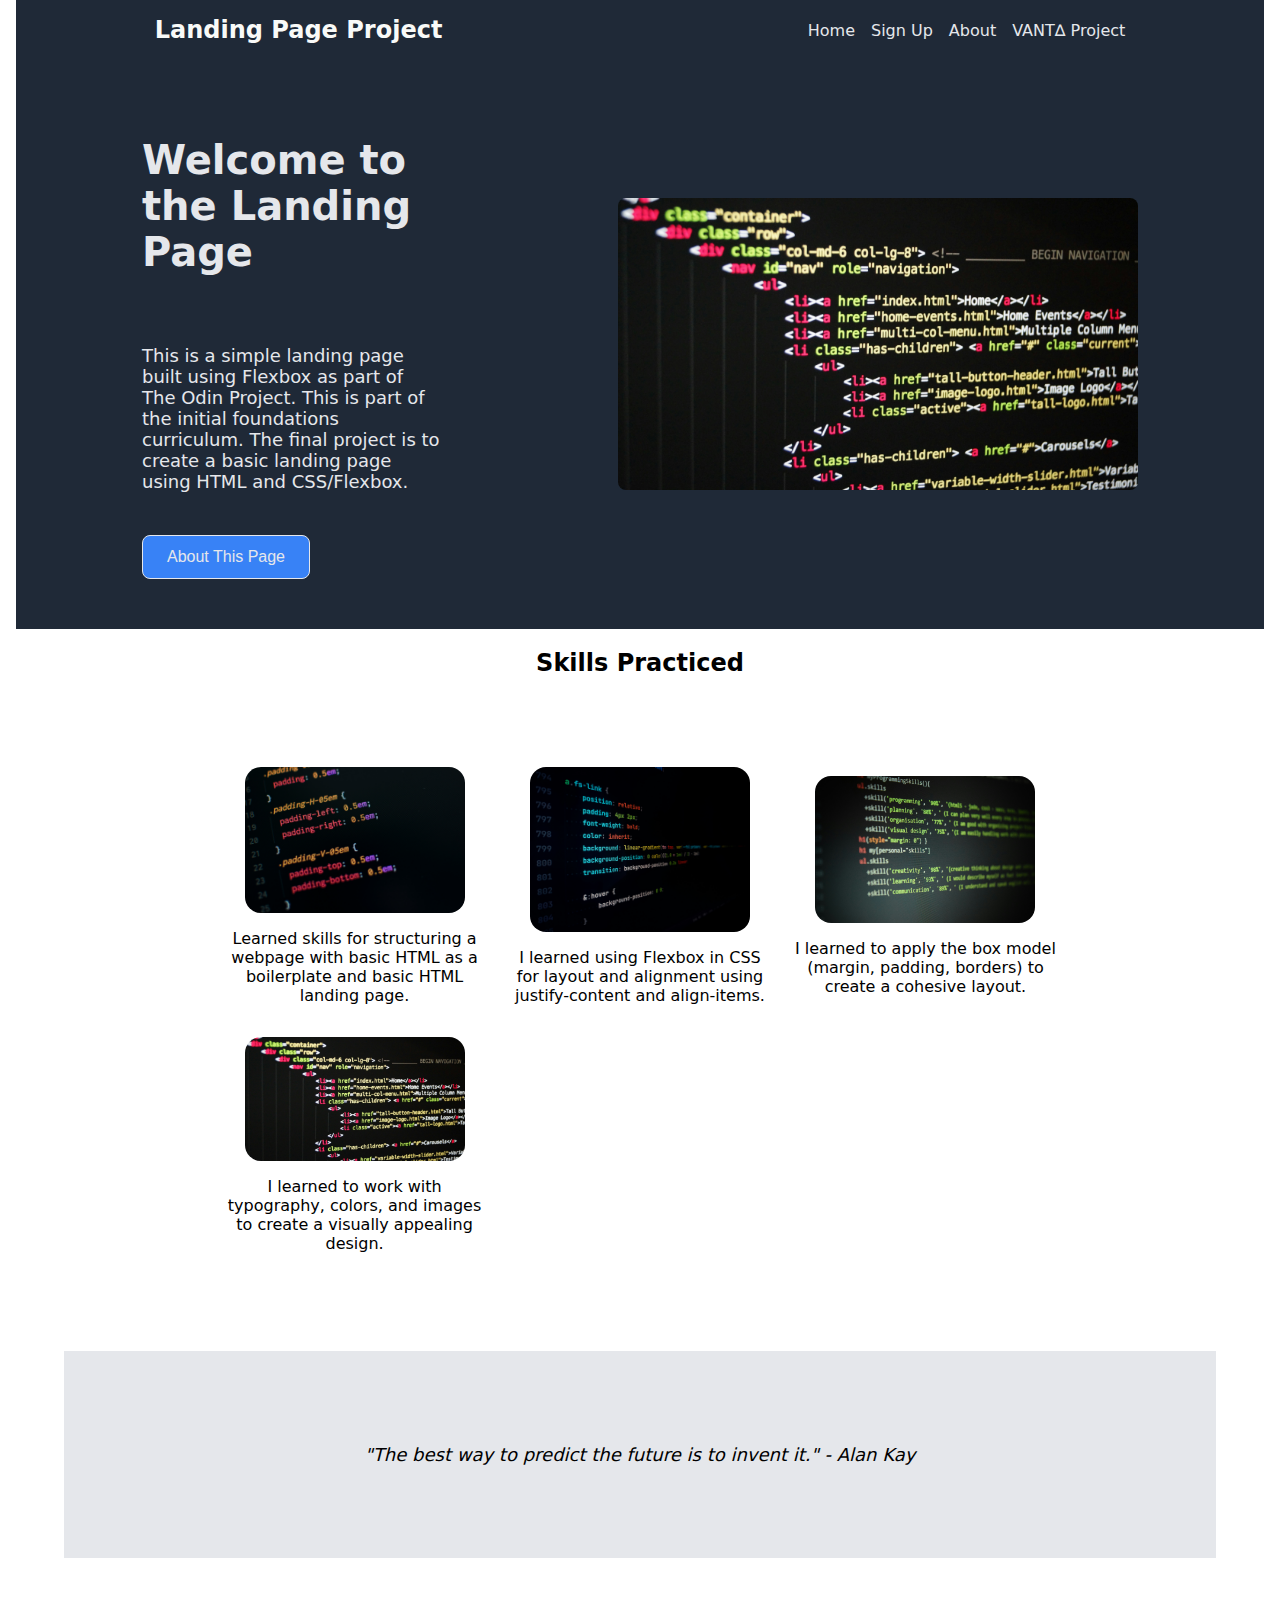
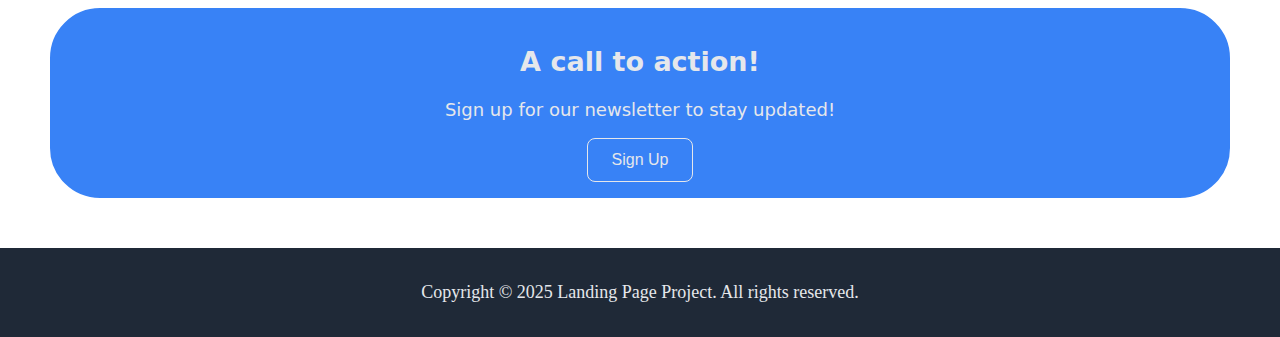
<file: index.html>
<!DOCTYPE html>
<html lang="en">
<head>
    <meta charset="UTF-8">
    <meta name="viewport" content="width=device-width, initial-scale=1.0">
    <link rel="stylesheet" href="styles.css">
    <title>Landing Page</title>
</head>
<body>
<div class="container">
    <div class="logo-nav">
        <h1 class="logo">Landing Page Project</h1>
            <ul>
                <li><a href="#">Home</a></li>
                <li><a href="signup.html">Sign Up</a></li>
                <li><a href="about.html">About</a></li>
                <li><a href="vantaProject.html">VANT∆ Project</a></li>
            </ul>
    </div>
    <div class="intro-header">
        <div class="intro-text">
            <h1>Welcome to the Landing Page</h1>
            <p>This is a simple landing page built using Flexbox as part of The Odin Project. This is part of the initial foundations curriculum. The final project is to create a basic landing page using HTML and CSS/Flexbox.</p>
            <button><a href="about.html">About This Page</a></button>
        </div>


        <img src="images/header-photo.jpg" alt="Placeholder Image">
    </div>
</div>
<div class="body">
    <h2>Skills Practiced</h2>
    <ul>
        <li><img src="images/pic1.jpg" alt="Skill 1"> Learned skills for structuring a webpage with basic HTML as a boilerplate and basic HTML landing page.</li>
        <li><img src="images/pic2.jpg" alt="Skill 2"> I learned using Flexbox in CSS for layout and alignment using justify-content and align-items.</li>
        <li><img src="images/pic3.jpg" alt="Skill 3"> I learned to apply the box model (margin, padding, borders) to create a cohesive layout.</li>
        <li><img src="images/header-photo.jpg" alt="Skill 4"> I learned to work with typography, colors, and images to create a visually appealing design.</li>
    </ul>
    <div class="quote-section">
        <blockquote>
            "The best way to predict the future is to invent it." - Alan Kay
        </blockquote>
    </div>
</div>
<div class="footer">
    <h2>A call to action!</h2>
    <p>Sign up for our newsletter to stay updated!</p>
    <button><a href="signup.html">Sign Up</a></button>
</div>

<div class="copyright">
    <p> Copyright &copy; 2025 Landing Page Project. All rights reserved.</p>
</div>
</body>
</html>
</file>
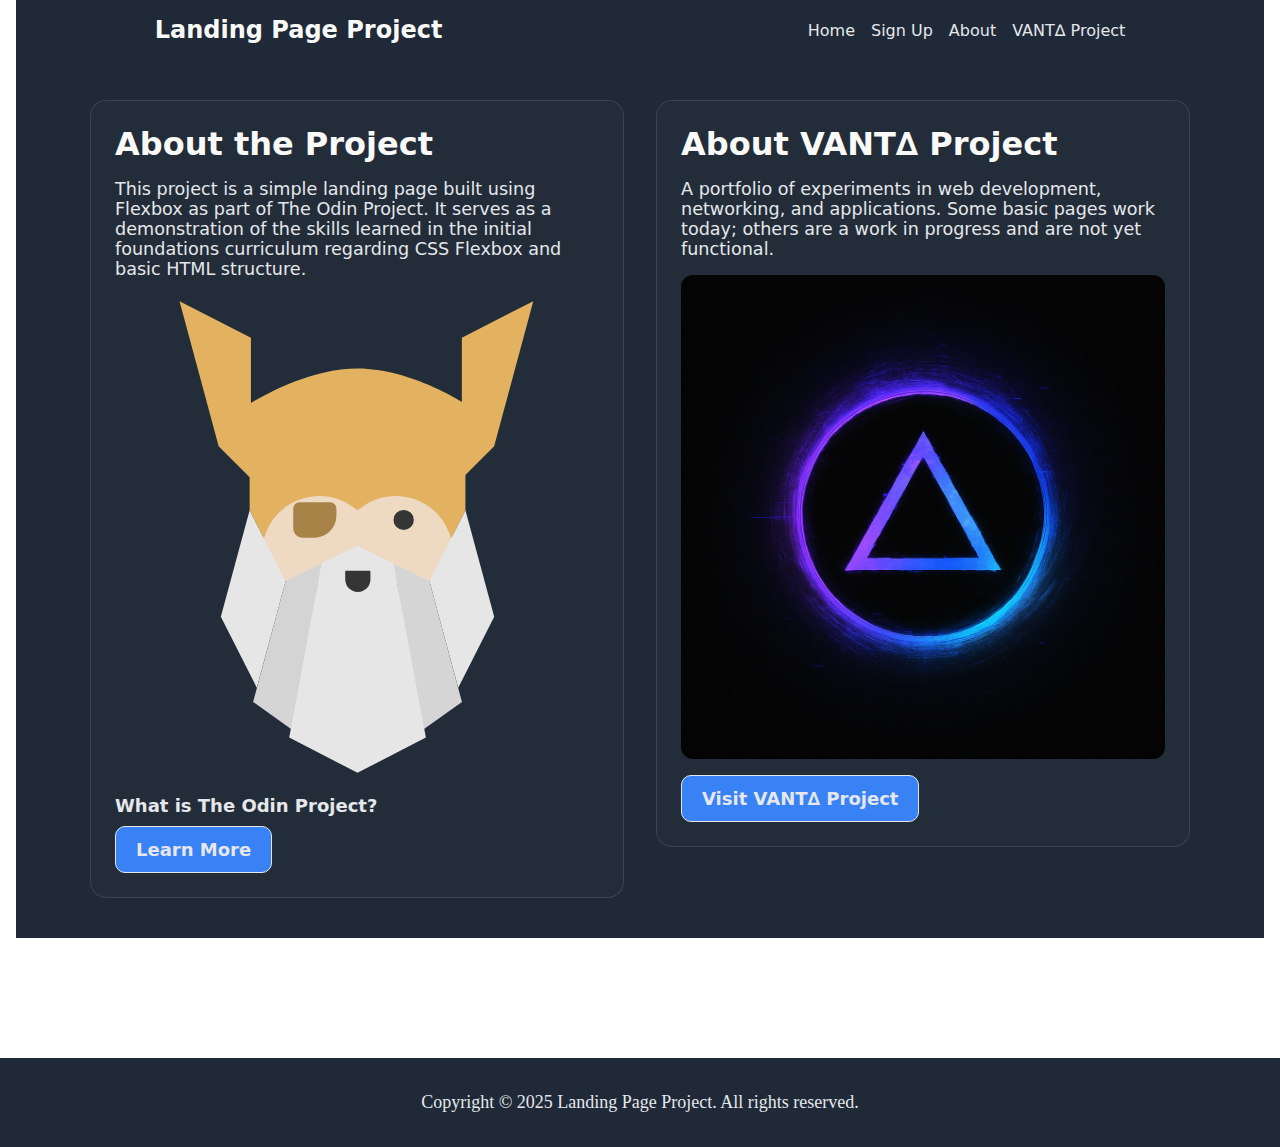
<file: about.html>
<!DOCTYPE html>
<html lang="en">
<head>
    <meta charset="UTF-8">
    <meta name="viewport" content="width=device-width, initial-scale=1.0">
    <title>About Us Page</title>
    <link rel="stylesheet" href="styles.css">
</head>
<body class="about-page">
    <div class="container">
        <div class="logo-nav">
            <h1 class="logo">Landing Page Project</h1>
            <ul>
                <li><a href="index.html">Home</a></li>
                <li><a href="signup.html">Sign Up</a></li>
                <li><a href="about.html">About</a></li>
                <li><a href="https://vantaproject.space" target="_blank">VANT∆ Project</a></li>
            </ul>
        </div>
        <div class="intro-header">
            <section class="about-grid">
                <!-- The Odin Project -->
                <article class="about-card">
                <header>
                    <h1>About the Project</h1>
                </header>
                <p>
                    This project is a simple landing page built using Flexbox as part of The Odin Project. It serves as a demonstration of the skills learned in the initial foundations curriculum regarding CSS Flexbox and basic HTML structure.
                </p>

                <figure class="about-media">
                <img src="images/odin-logo2.svg" alt="The Odin Project logo" width="1000" height="1000">
                </figure>

                <div class="about-actions">
                    <strong>What is The Odin Project?</strong>
                    <a class="btn" href="https://www.theodinproject.com/lessons/foundations-landing-page" target="_blank" rel="noopener noreferrer">Learn More</a>
                </div>
                </article>

                 <!-- VANT∆ Project -->
                <article class="about-card">
                <header>
                    <h1>About VANT∆ Project</h1>
                </header>
                <p>
                    A portfolio of experiments in web development, networking, and applications. Some basic pages work today; others are a work in progress and are not yet functional.
                </p>

                <figure class="about-media">
                    <img src="images/vanta-logo.png" alt="VANT∆ Project Logo">
                </figure>

                <div class="about-actions">
                    <a class="btn" href="https://vantaproject.space" target="_blank" rel="noopener noreferrer">Visit VANT∆ Project</a>
                </div>
                </article>
            </section>
            </div>
        </div>

</body>
<div class="about-body">
<div class="copyright">
    <p> Copyright &copy; 2025 Landing Page Project. All rights reserved.</p>
</div>
</div>
</body>
</html>
</file>
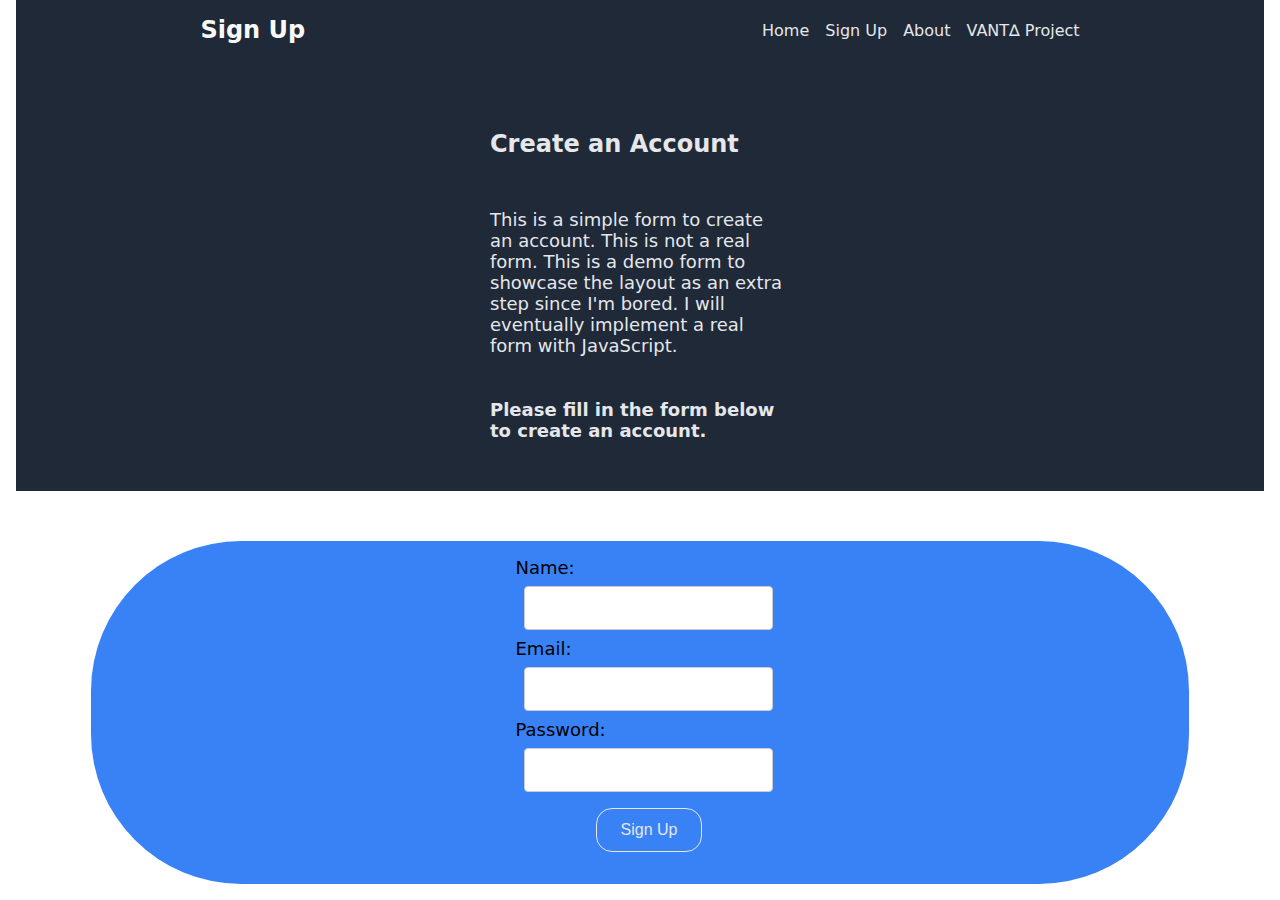
<file: signup.html>
<!DOCTYPE html>
<html lang="en">
<head>
    <meta charset="UTF-8">
    <meta name="viewport" content="width=device-width, initial-scale=1.0">
    <title>Sign Up</title>
    <link rel="stylesheet" href="styles.css">
</head>
<body>
    <div class="container">
        <div class="logo-nav">
            <h1 class="logo">Sign Up</h1>
            <ul>
                <li><a href="index.html">Home</a></li>
                <li><a href="signup.html">Sign Up</a></li>
                <li><a href="about.html">About</a></li>
                <li><a href="#">VANT∆ Project</a></li>
            </ul>
        </div>
        <div class="intro-header">
            <div class="intro-text">
                <h2 style="font-size: 24px; margin-bottom: 8px;">Create an Account</h2>
                <p>This is a simple form to create an account. This is not a real form. This is a demo form to showcase the layout as an extra step since I'm bored. I will eventually implement a real form with JavaScript.</p>
                <strong>Please fill in the form below to create an account.</strong>
            </div>
        </div>
        <div class="form-container">
            <form action="#" method="POST">
                <label for="name">Name:</label>
                <input type="text" id="name" name="name" required>
        
                <label for="email">Email:</label>
                <input type="email" id="email" name="email" required>

                <label for="password">Password:</label>
                <input type="password" id="password" name="password" required>

                <button type="submit">Sign Up</button>
            </form>
        </div>
    </div>
</body>
</html>
</file>
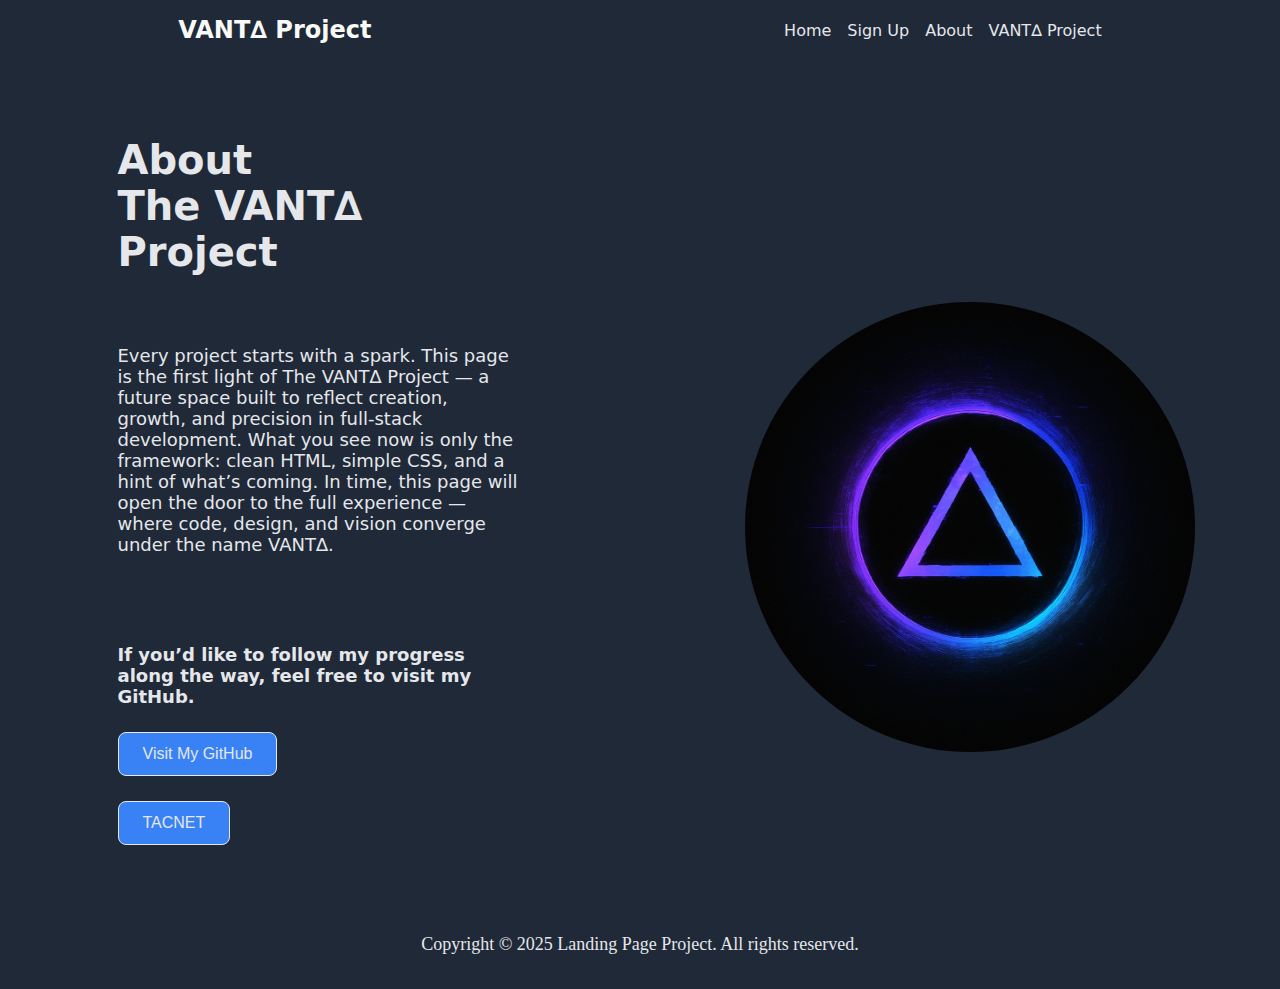
<file: vantaProject.html>
<!DOCTYPE html>
<html lang="en">
<head>
    <meta charset="UTF-8">
    <meta name="viewport" content="width=device-width, initial-scale=1.0">
    <link rel="stylesheet" href="styles.css">
    <title>VANT∆ Project</title>
</head>
<body>
    <div class="vanta-container">
        <div class="logo-nav">
            <h1 class="logo">VANT∆ Project</h1>
            <ul>
                <li><a href="index.html">Home</a></li>
                <li><a href="signup.html">Sign Up</a></li>
                <li><a href="about.html">About</a></li> 
                <li><a href="vantaProject.html">VANT∆ Project</a></li>
            </ul>
        </div>
        <div class="vanta-header">
            <div class="intro-text">
                <h1 id="vanta-project">About<br>The VANT∆ Project</h1>
                <p>Every project starts with a spark. This page is the first light of The VANT∆ Project — a future space built to reflect creation, growth, and precision in full-stack development. What you see now is only the framework: clean HTML, simple CSS, and a hint of what’s coming. In time, this page will open the door to the full experience — where code, design, and vision converge under the name VANT∆.</p>
                <br><strong>If you’d like to follow my progress along the way, feel free to visit my GitHub.</strong>
                <button><a href="https://github.com/V4nt4Vo1d" target="_blank" rel="noopener noreferrer">Visit My GitHub</a></button>
                <button><a href="https://v4nt4vo1d.github.io/TACNET/" target="_blank" rel="noopener noreferrer">TACNET</a></button>
            </div>
            <img src="images/vanta-logo.png" alt="Placeholder Image">
        </div>
    </div>
    <div class="copyright">
    <p> Copyright &copy; 2025 Landing Page Project. All rights reserved.</p>
</div>
</body>
</html>
</file>
<file: styles.css>
/* ----- Original base styles (kept as-is where possible) ----- */
.logo-nav {
    background-color: #1F2937;
    padding: 16px;
    gap: 120px;
    display: flex;
    justify-content: space-around;
    align-items: center;
    font-family: system-ui, -apple-system, BlinkMacSystemFont, 'Segoe UI', Roboto, Oxygen, Ubuntu, Cantarell, 'Open Sans', 'Helvetica Neue', sans-serif;
    text-align: center;
}

.logo-nav h1 {
    font-size: 24px;
    color: #F9FAF8;
    margin: 0;
}

.logo-nav ul {
    font-size: 16px;
    list-style: none;
    display: flex;
    gap: 16px;
    margin: 0;
    padding: 0;
}
.logo-nav ul li a {
    text-decoration: none;
    color: #E5E7EB;
}

.logo {
    font-size: 16px;
    color: #F9FAF8;
    margin: 0;
}

.intro-header {
    display: flex;
    justify-content: space-around;
    align-items: center;
    gap: 24px;
    font-family: system-ui, -apple-system, BlinkMacSystemFont, 'Segoe UI', Roboto, Oxygen, Ubuntu, Cantarell, 'Open Sans', 'Helvetica Neue', sans-serif;
    font-size: 18px;
    background-color: #1F2937;
    background-size: auto;
    color: #E5E7EB;
    padding: 50px;
}

.intro-text {
    display: flex;
    flex-direction: column;
    flex-wrap: wrap;
    align-items: flex-start;
    justify-content: space-around;
    gap: 30px;
    max-width: 300px;
}

.intro-text button {
    background-color: #3882F6;
    color: #E5E7EB;
    border: 1px solid #E5E7EB;
    padding: 12px 24px;
    font-size: 16px;
    border-radius: 8px;
    cursor: pointer;
}

.intro-text button a {
    text-decoration: none;
    color: #E5E7EB;
}

.intro-header img {
    display: block;
    max-width: 25%;
    height: auto;
    border-radius: 8px;
    margin-top: 16px;
}

.copyright {
    display: flex;
    justify-content: center;
    align-items: flex-end;
    flex-shrink: 0;
    text-align: center;
    font-size: 14px;
    color: #E5E7EB;
    background-color: #1F2937;
    padding: 16px;
    margin: auto;
}

.body {
    display: flex;
    flex-wrap: wrap;
    flex-direction: column;
    align-items: center;
    font-family: system-ui, -apple-system, BlinkMacSystemFont, 'Segoe UI', Roboto, Oxygen, Ubuntu, Cantarell, 'Open Sans', 'Helvetica Neue', sans-serif;
}

.body h2 {
    font-size: 24px;
    margin-bottom: 64px;
}

.body ul {
    display: flex;
    flex-direction: row;
    justify-content: space-around;
    align-items: center;
    list-style: none;
    padding: 8px;
    gap: 32px;
    font-size: 18px;
}

.body ul li {
    display: flex;
    text-align: center;
    flex-wrap: wrap;
    flex-direction: column;
    align-items: center;
    gap: 16px;
    font-size: 16px;
    margin-bottom: 8px;
}

.body ul li img {
    display: flex;
    width: 150px;
    height: 150px;
    border-radius: 16px;
}

.quote-section {
    display: flex;
    margin-top: 64px;
    padding: 75px;
    background-color: #E5E7EB;
    font-style: italic;
    font-size: 18px;
    flex-wrap: wrap;
    width: 90%;
    justify-content: center;
}

.footer {
    font-family: system-ui, -apple-system, BlinkMacSystemFont, 'Segoe UI', Roboto, Oxygen, Ubuntu, Cantarell, 'Open Sans', 'Helvetica Neue', sans-serif;
    font-size: 18px;
    padding: 16px;
    border-top: 50px solid white;
    border-bottom: 50px solid white;
    border-left: 50px solid white;
    border-right: 50px solid white;
    border-radius: 100px;
    background-color: #3882F6;
    color: #E5E7EB;
    text-align: center;
}

.footer p + h2 {
    display: flex;
    justify-content: flex-start;
    align-items: flex-start;
    margin-top: 16px;
}

.footer button {
    background-color: #3882F6;
    color: #E5E7EB;
    border: 1px solid #E5E7EB;
    padding: 12px 24px;
    font-size: 16px;
    border-radius: 8px;
    cursor: pointer;
}

.footer button a {
    text-decoration: none;
    color: #E5E7EB;
}

.form-container {
    background-color: #3882F6;
    font-family: system-ui, -apple-system, BlinkMacSystemFont, 'Segoe UI', Roboto, Oxygen, Ubuntu, Cantarell, 'Open Sans', 'Helvetica Neue', sans-serif;
    display: flex;
    flex-direction: column;
    align-items: center;
    justify-content: center;
    gap: 16px;
    padding: 16px;
    border-radius: 150px;
    margin-top: 50px;
    margin-left: 75px;
    margin-right: 75px;
}

.form-container label {
    font-size: 18px;
}

.form-container input {
    display: flex;
    padding: 12px;
    font-size: 16px;
    border: 1px solid #ccc;
    border-radius: 4px;
    width: 100%;
    max-width: 400px;
    margin: 8px;
}

.form-container button {
    display: flex;
    background-color: #3882F6;
    color: #E5E7EB;
    border: 1px solid #E5E7EB;
    padding: 12px 24px;
    margin: 16px;
    margin-left: 80px;
    font-size: 16px;
    border-radius: 16px;
    cursor: pointer;
}

#vanta-project {
    background-color: #1F2937;
    color: #E5E7EB;
    display: flex;
    flex-direction: column;
    justify-content: center;
    flex-wrap: nowrap;
    font-family: system-ui, -apple-system, BlinkMacSystemFont, 'Segoe UI', Roboto, Oxygen, Ubuntu, Cantarell, 'Open Sans', 'Helvetica Neue', sans-serif;
}

.vanta-header img {
    width: 450px;
    height: 450px;
    border-radius: 50%;
    margin-top: 100px;
    display: block;
}

.vanta-header {
    display: flex;
    justify-content: space-around;
    align-items: center;
    gap: 24px;
    font-family: system-ui, -apple-system, BlinkMacSystemFont, 'Segoe UI', Roboto, Oxygen, Ubuntu, Cantarell, 'Open Sans', 'Helvetica Neue', sans-serif;
    font-size: 18px;
    flex-wrap: nowrap;
    width: 100vw;
    max-width: 100vw;
    box-sizing: border-box;
    background-color: #1F2937;
    color: #E5E7EB;
    padding: 50px 0 0 0;
}

.vanta-header .intro-text {
    min-width: 400px;
    flex: 1 1 0;
}

body .vanta-container {
    min-height: 100vh;
    margin: 0;
    background-color: #1F2937;
}

html, body {
    height: 100%;
    margin: 0;
    padding: 0;
    flex: 1 0 auto;
}

.about-body .copyright {
    display: flex;
    justify-content: center;
    text-align: bottom;
    font-size: 14px;
    color: #E5E7EB;
    background-color: #1F2937;
    padding: 16px;
    margin-top: 300px;
}

#signup-page .copyright {
    display: flex;
    justify-content: center;
    text-align: bottom;
    font-size: 14px;
    color: #E5E7EB;
    background-color: #1F2937;
    padding: 16px;
    margin-top: 50px;
}

/* ----- Fluid foundations & small fixes ----- */
*,
*::before,
*::after { box-sizing: border-box; }

img { max-width: 100%; height: auto; }  

.container, .vanta-container { padding-left: 16px; padding-right: 16px; }

.logo-nav { flex-wrap: wrap; gap: 16px; }
.logo-nav ul { flex-wrap: wrap; justify-content: center; }

.body ul {
    display: grid;
    grid-template-columns: repeat(auto-fit, minmax(220px, 1fr));
    gap: 24px;
}
.body ul li img {
    width: 100%;
    max-width: 220px;
    height: auto;
}

.about-body .copyright { margin-top: 120px; }

@media (max-width: 1024px) {
  .intro-header { padding: 32px; }
  .intro-header img { max-width: 420px; width: 100%; margin-top: 0; }
  .vanta-header { flex-wrap: wrap; text-align: center; padding: 32px 0 0; }
  .vanta-header .intro-text { min-width: auto; align-items: center; max-width: 700px; }
  .vanta-header img { width: min(60vw, 380px); height: auto; margin-top: 24px; }
}

@media (max-width: 768px) {
  .logo-nav h1 { font-size: 20px; }
  .intro-header {
      flex-direction: column-reverse;
      align-items: center;
      text-align: center;
      padding: 24px;
  }
  .intro-text { align-items: center; max-width: none; }
  .intro-text h1 { font-size: 28px; }
  .footer {
      border-width: 24px;
      border-radius: 40px;
      padding: 20px;
  }
  .form-container {
      margin: 24px 16px;
      border-radius: 24px;
  }
  .quote-section { padding: 24px; width: 94%; }
  .copyright { padding: 12px; }
  .vanta-header img { width: min(70vw, 340px); }
  .about-body .copyright { margin-top: 64px; }
}

@media (max-width: 480px) {
  .logo-nav h1 { font-size: 18px; }
  .logo-nav { justify-content: center; }
  .logo-nav ul { gap: 12px; }
  .intro-text h1 { font-size: 24px; }
  .body h2 { font-size: 20px; margin-bottom: 32px; }
  .body ul li { font-size: 14px; }
  .vanta-header { padding: 24px 0 0; }
  .vanta-header img { width: min(80vw, 300px); }
  .footer { border-width: 16px; border-radius: 28px; }
}

/* Here is my styles.css for the Landing Page Project */
.logo-nav {
    background-color: #1F2937;
    padding: 16px;
    gap: 120px;
    display: flex;
    justify-content: space-around;
    align-items: center;
    font-family: system-ui, -apple-system, BlinkMacSystemFont, 'Segoe UI', Roboto, Oxygen, Ubuntu, Cantarell, 'Open Sans', 'Helvetica Neue', sans-serif;
    text-align: center;
}

.logo-nav h1 {
    font-size: 24px;
    color: #F9FAF8;
    margin: 0;

}

.logo-nav ul {
    font-size: 16px;
    list-style: none;
    display: flex;
    gap: 16px;
    margin: 0;
    padding: 0;
}
.logo-nav ul li a {
    text-decoration: none;
    color: #E5E7EB;
}

.logo {
    font-size: 16px;
    color: #F9FAF8;
    margin: 0;
}

.intro-header {
    display: flex;
    flex: 1;
    flex-wrap: nowrap;
    justify-content: space-around;
    font-family: system-ui, -apple-system, BlinkMacSystemFont, 'Segoe UI', Roboto, Oxygen, Ubuntu, Cantarell, 'Open Sans', 'Helvetica Neue', sans-serif;
    font-size: 18px;
    background-color: #1F2937;
    color: #E5E7EB;
    padding: 50px;
}

.intro-text {
    display: flex;
    flex-direction: column;
    flex-wrap: wrap;
    align-items: flex-start;
    justify-content: space-around;  
    gap: 25px;
    max-width: 300px;
}

.intro-text button {
    background-color: #3882F6;
    color: #E5E7EB;
    border: 1px solid #E5E7EB;
    padding: 12px 24px;
    font-size: 16px;
    border-radius: 8px;
    cursor: pointer;
}

.intro-text button a {
    text-decoration: none;
    color: #E5E7EB;
}

.intro-header img {
    display: flex;
    flex-direction: column;
    justify-content: center;
    align-items: flex-end;
    max-width: 25%;
    width: auto;
    height: auto;
    border-radius: 8px;
    margin-top: 16px;
 }
 
 .copyright {
    text-align: center;
    font-size: 14px;
    color: #E5E7EB;
    background-color: #1F2937;
    padding: 16px;
 }

 .body {
    display: flex;
    flex-wrap: wrap;
    flex-direction: column;
    align-items: center;
    font-family: system-ui, -apple-system, BlinkMacSystemFont, 'Segoe UI', Roboto, Oxygen, Ubuntu, Cantarell, 'Open Sans', 'Helvetica Neue', sans-serif;
}

    .body h2 {
        font-size: 24px;
        margin-bottom: 64px;
    }
    
    .body ul {
        display: flex;
        flex-direction: row;
        justify-content: space-around;
        align-items: center;
        list-style: none;
        padding: 8px;
        gap: 32px;
        font-size: 18px;
    }
    
    .body ul li {
        display: flex;
        flex-wrap: wrap;
        flex-direction: column;
        align-items: center;
        gap: 16px;
        font-size: 16px;
        margin-bottom: 8px;
    }
    
    .body ul li img {
        display: flex;
        width: 150px;
        height: 150px;
        border-radius: 16px;

    }

    .quote-section {
        display: flex;
        flex: 1;
        margin-top: 64px;
        padding: 75px;
        background-color: #E5E7EB;
        font-style: italic;
        font-size: 18px;
        width: 90%;
        justify-content: center;
    }

    .footer {
        font-family: system-ui, -apple-system, BlinkMacSystemFont, 'Segoe UI', Roboto, Oxygen, Ubuntu, Cantarell, 'Open Sans', 'Helvetica Neue', sans-serif;
        font-size: 18px;
        padding: 16px;
        border-top: 50px solid white;
        border-bottom: 50px solid white;
        border-left: 50px solid white;
        border-right: 50px solid white;
        border-radius: 100px;
        background-color: #3882F6;
        color: #E5E7EB;
        text-align: center;
    }


    .footer p + h2 {
        display: flex;
        justify-content: flex-start;
        align-items: flex-start;
        margin-top: 16px;
    }

    .footer button {
        background-color: #3882F6;
        color: #E5E7EB;
        border: 1px solid #E5E7EB;
        padding: 12px 24px;
        font-size: 16px;
        border-radius: 8px;
        cursor: pointer;
    }

    .form-container {
        background-color: #3882F6;
        font-family: system-ui, -apple-system, BlinkMacSystemFont, 'Segoe UI', Roboto, Oxygen, Ubuntu, Cantarell, 'Open Sans', 'Helvetica Neue', sans-serif;
        display: flex;
        flex-direction: column;
        align-items: center;
        justify-content: center;
        gap: 16px;
        padding: 16px;
        border-radius: 150px;
        margin-top: 50px;
        margin-left: 75px;
        margin-right: 75px;
    }

    .form-container label {
        font-size: 18px;
    }

    .form-container input {
        display: flex;
        padding: 12px;
        font-size: 16px;
        border: 1px solid #ccc;
        border-radius: 4px;
        width: 100%;
        max-width: 400px;
        margin: 8px;
    }

    .form-container button {
        display: flex;
        background-color: #3882F6;
        color: #E5E7EB;
        border: 1px solid #E5E7EB;
        padding: 12px 24px;
        margin: 16px;
        margin-left: 80px;
        font-size: 16px;
        border-radius: 16px;
        cursor: pointer;
    }

    .vantaproject-about {
    display: flex;
    flex-direction: column;
    flex-wrap: wrap;
    align-items: flex-start;
    justify-content: space-around;
    gap: 16px;
    max-width: 300px;
}

.vantaproject-about button {
    background-color: #3882F6;
    color: #E5E7EB;
    border: 1px solid #E5E7EB;
    padding: 12px 24px;
    font-size: 16px;
    border-radius: 8px;
    cursor: pointer;
}

.vantaproject-about button a {
    text-decoration: none;
    color: #E5E7EB;
}

.intro-imgs {
     display: flex; flex-direction: column !important; gap: 350px; 
    }

.intro-imgs img {
     max-width: 200px; width: 400%; height: 400%; margin-top: 0; 
    }

    /* --- Mobile polish pass --- */
*,
*::before,
*::after { box-sizing: border-box; }
img { max-width: 100%; height: auto; }

.intro-imgs { display: flex; flex-direction: column; gap: 16px; align-items: center; }
.intro-imgs img { max-width: 100%; width: auto; height: auto; }

.intro-header img {
  max-width: min(90vw, 520px);
  width: 100%;
  height: auto;
  margin-top: 0;
}

@media (max-width: 768px) {
  .intro-header { padding: 20px; text-align: center; flex-direction: column-reverse; }
  .intro-text { max-width: none; align-items: center; gap: 16px; }
  .quote-section { padding: 20px; width: 94%; }
  .footer { border-width: 24px; border-radius: 40px; padding: 20px; }
  .form-container { margin: 20px 12px; border-radius: 24px; }
}

@media (max-width: 600px) {
  .logo-nav { flex-direction: column; gap: 8px; }
  .logo-nav ul { display: flex; flex-direction: column; gap: 8px; justify-content: center; align-items: center; }
  .logo-nav h1 { font-size: 20px; }
}

h1 { font-size: clamp(1.5rem, 5vw, 2.5rem); }
p  { font-size: clamp(1rem, 3.2vw, 1.125rem); }

.body ul {
  display: grid;
  grid-template-columns: repeat(auto-fit, minmax(220px, 1fr));
  gap: 24px;
}
.body ul li img { width: 100%; max-width: 220px; height: auto; }

button { max-width: 100%; width: auto; }

.about-page .intro-header {
  display: block;
  padding: 40px 24px;
  background-color: #1F2937; /* matches existing theme */
  color: #E5E7EB;
}

.about-grid {
  display: grid;
  grid-template-columns: repeat(2, minmax(0, 1fr));
  gap: 32px;
  align-items: start;
  max-width: 1100px;
  margin: 0 auto;
}

.about-card {
  background: rgba(255,255,255,0.02);
  border: 1px solid rgba(229, 231, 235, 0.12); /* subtle border */
  border-radius: 16px;
  padding: 24px;
  display: grid;
  grid-template-rows: auto 1fr auto auto;
  gap: 16px;
}

.about-card header h1 {
  margin: 0;
  font-size: clamp(1.4rem, 1.2rem + 1vw, 2rem);
  line-height: 1.2;
  color: #F9FAF8;
}

.about-card p {
  margin: 0;
  font-size: clamp(1rem, 0.95rem + 0.3vw, 1.1rem);
  color: #E5E7EB;
}

.about-media {
  margin: 0;
  display: flex;
  justify-content: center;
  align-items: center;
}

.about-media img {
  display: block;
  max-width: 260px;
  width: 100%;
  height: auto;
  border-radius: 12px; 
}

/* Actions */
.about-actions {
  display: grid;
  gap: 10px;
  justify-items: start;
}

.about-actions .btn {
  display: inline-block;
  background-color: #3882F6;
  color: #E5E7EB;
  text-decoration: none;
  border: 1px solid #E5E7EB;
  padding: 12px 20px;
  border-radius: 10px;
  font-weight: 600;
}

/* Tighten the global hero image rule on this page only */
.about-page .intro-header img {
  max-width: 100%;
  height: auto;
  margin-top: 0;
}

.about-page .intro-text { max-width: none; }

@media (max-width: 1024px) {
  .about-grid { gap: 24px; }
}

@media (max-width: 900px) {
  .about-grid {
    grid-template-columns: 1fr; 
    max-width: 720px;
  }
  .about-actions { justify-items: stretch; }
  .about-actions .btn { text-align: center; width: 100%; }
}

@media (max-width: 600px) {
  .about-page .intro-header { padding: 24px 16px; }
  .about-card { padding: 20px; border-radius: 12px; }
  .about-media img { max-width: 220px; }
}
</file>
